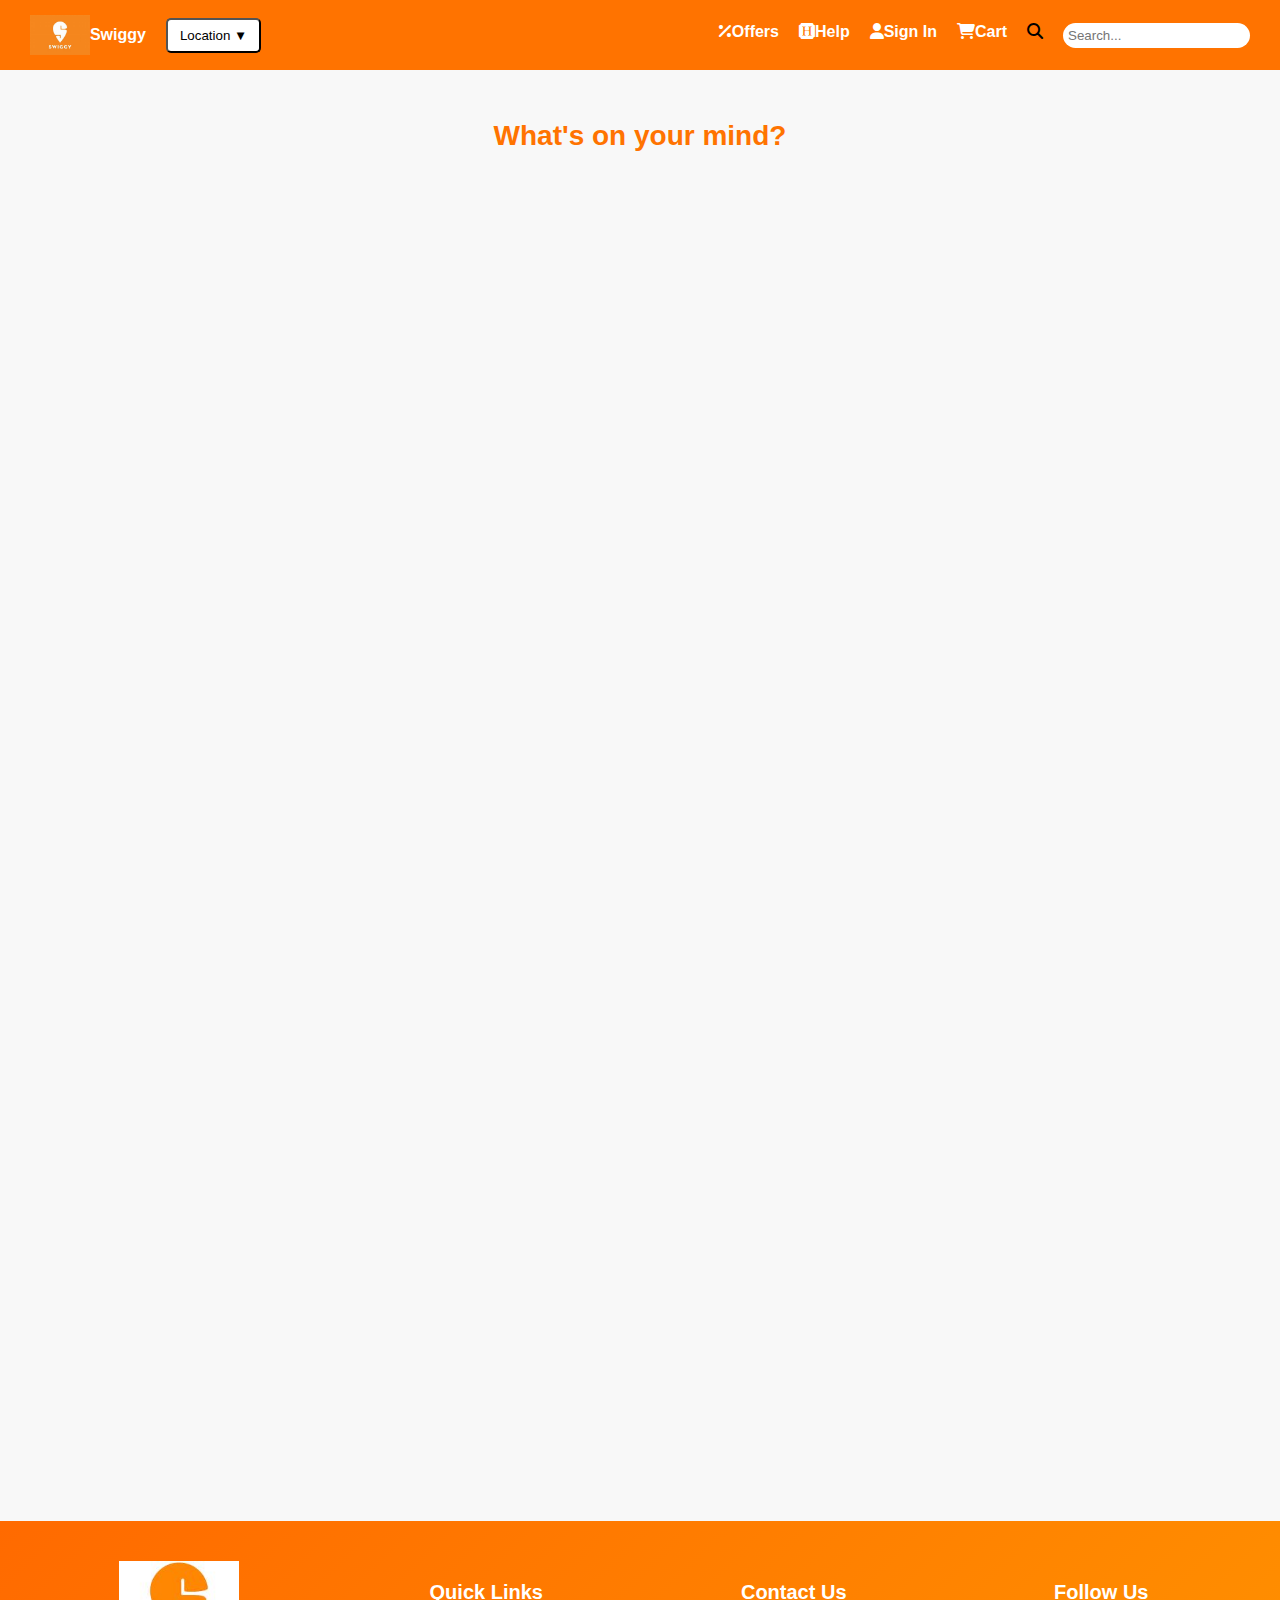
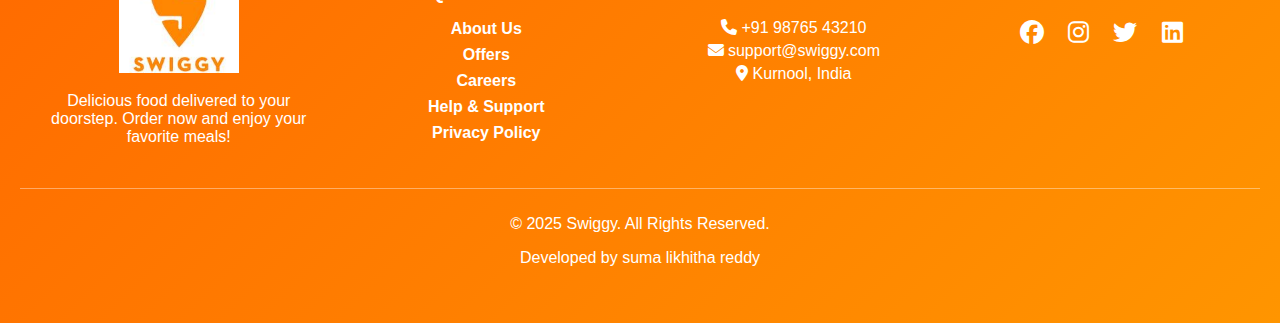
<file: index.html>
<!DOCTYPE html>
<html lang="en">
<head>
    <meta charset="UTF-8">
    <meta name="viewport" content="width=device-width, initial-scale=1.0">
    <title>Swiggy </title>
    <link rel="stylesheet" href="https://cdnjs.cloudflare.com/ajax/libs/font-awesome/6.7.2/css/all.min.css" integrity="sha512-Evv84Mr4kqVGRNSgIGL/F/aIDqQb7xQ2vcrdIwxfjThSH8CSR7PBEakCr51Ck+w+/U6swU2Im1vVX0SVk9ABhg==" crossorigin="anonymous" referrerpolicy="no-referrer" />
    <link rel="stylesheet" href="header.css">
    <link rel="stylesheet" href="home.css">
    <link rel="stylesheet" href="footer.css">
    <link rel="stylesheet" href="offers.css">
    <link rel="shortcut icon" href="swiggy.png" type="image/x-icon">
</head>
<body>

    <!-- Header -->
    <div class="header">
        <!-- Left: Swiggy Logo & Dropdown -->
        <div class="left-section">
            <img src="swiggy.png" alt="Swiggy" class="logo">
            <a href="index.html">Swiggy</a>
            <div class="dropdown">
                <button class="dropdown-btn">Location ▼</button>
                <div class="dropdown-content">
                    <a href="#">Kurnool</a>
                    <a href="#">Nandyal</a>
                    <a href="#">Guntur</a>
                </div>
            </div>
        </div>

        <!-- Right: Navigation -->
        <div class="nav">
            <a href="offers.html"><i class="fa-solid fa-percent"></i><b>Offers</b></a>
            <a href="help.html"><i class="fa-brands fa-hire-a-helper"></i><b>Help</b></a>
            <a href="signin.html"><i class="fa-solid fa-user"></i><b>Sign In</b></a>
            <a href="cart.html"><i class="fa-solid fa-cart-shopping"></i><b>Cart</b> </a>
            <i class="fa-solid fa-magnifying-glass"></i>
            <input type="text" placeholder="Search...">
        </div>

        <!-- Mobile Menu (Hamburger) -->
        <button class="menu-icon" onclick="toggleMobileMenu()">☰</button>
        
        <!-- Mobile Navigation -->
        <div class="mobile-menu" id="mobileMenu">
            <a href="#">Offers</a>
            <a href="#">Help</a>
            <a href="#">Sign In</a>
            <a href="#">Cart 🛒</a>
        </div>
    </div>

    <!-- JavaScript -->
    <script>
        function toggleMobileMenu() {
            document.getElementById("mobileMenu").classList.toggle("show");
        }
    </script>
<!-- home page content -->
<div class="wish">
    <h2 class="wish-heading">What's on your mind?</h2>

    <div class="food-container">
        <div class="food-item"><img src="burger.jpg" alt="Burger"><p>Burger</p></div>
        <div class="food-item"><img src="pizza.jpg" alt="Pizza"><p>Pizza</p></div>
        <div class="food-item"><img src="biryani.jpg" alt="Biryani"><p>Biryani</p></div>
        <div class="food-item"><img src="pasta.jpg" alt="Pasta"><p>Pasta</p></div>
        <div class="food-item"><img src="icecream.jpg" alt="Ice Cream"><p>Ice Cream</p></div>
    </div>
</div>
    <div class="home-content">
        <!-- and now generate me some more components having 
         1.best place to eat accross areas 
         2.Best Cuisines Near Me
         3.Explore Every Restaurants Near Me
         4.Restaurants with online food delivery  -->
         <div class="home-content">
            <div class="section">
                <img src="places.jpg" alt="Best Places to Eat">
                <h2>Best Places to Eat Across Areas</h2>
                <p>Find top-rated restaurants and food spots in your locality.</p>
                <button>Explore Now</button>
            </div>
        
            <div class="section">
                <img src="cuisines.jpg" alt="Best Cuisines Near Me">
                <h2>Best Cuisines Near Me</h2>
                <p>Discover delicious cuisines available near you, from Indian to Italian.</p>
                <button>View Cuisines</button>
            </div>
        
            <div class="section">
                <img src="restaurants.jpg" alt="Explore Restaurants">
                <h2>Explore Every Restaurant Near Me</h2>
                <p>Browse through a wide range of restaurants offering the best dining experiences.</p>
                <button>Find Restaurants</button>
            </div>
        
            <div class="section">
                <img src="delivery.jpg" alt="Online Food Delivery">
                <h2>Restaurants with Online Food Delivery</h2>
                <p>Order food online from restaurants delivering to your doorstep.</p>
                <button>Order Now</button>
            </div>
        </div>

    </div>
    
    
    <footer class="footer">
        <div class="footer-container">
            <!-- Swiggy Logo & Description -->
            <div class="footer-section">
                <img src="s1.jpg" alt="Swiggy Logo" class="footer-logo">
                <p>Delicious food delivered to your doorstep. Order now and enjoy your favorite meals!</p>
            </div>
    
            <!-- Quick Links -->
            <div class="footer-section">
                <h3>Quick Links</h3>
                <ul>
                    <li><a href="#">About Us</a></li>
                    <li><a href="#">Offers</a></li>
                    <li><a href="#">Careers</a></li>
                    <li><a href="#">Help & Support</a></li>
                    <li><a href="#">Privacy Policy</a></li>
                </ul>
            </div>
    
            <!-- Contact Info -->
            <div class="footer-section">
                <h3>Contact Us</h3>
                <p><i class="fa-solid fa-phone"></i> +91 98765 43210</p>
                <p><i class="fa-solid fa-envelope"></i> support@swiggy.com</p>
                <p><i class="fa-solid fa-location-dot"></i> Kurnool, India</p>
            </div>
    
            <!-- Social Media Links -->
            <div class="footer-section">
                <h3>Follow Us</h3>
                <div class="social-icons">
                    <a href="#"><i class="fa-brands fa-facebook"></i></a>
                    <a href="#"><i class="fa-brands fa-instagram"></i></a>
                    <a href="#"><i class="fa-brands fa-twitter"></i></a>
                    <a href="#"><i class="fa-brands fa-linkedin"></i></a>
                </div>
            </div>
        </div>
    
        <!-- Copyright Section -->
        <div class="footer-bottom">
            <p>&copy; 2025 Swiggy. All Rights Reserved.</p>
            <p>Developed by suma likhitha reddy</p>
        </div>
    </footer>
    
    <div class="offers">
        <!-- i want offers page content where it shows all the discount offers,on some deals,festival offers,hotel offers ,swiggy offers, coupanoffers, card offers all the oofers mainatian it seprately and add styling with animations and effects. i need in detail offers detail for each offer sections
          -->
    </div>
    <div class="help">
        <!-- i want help page in which user can get help from the owner using interactive form having issues with drop down  with animations -->
    </div>
</body>

</html>
</file>
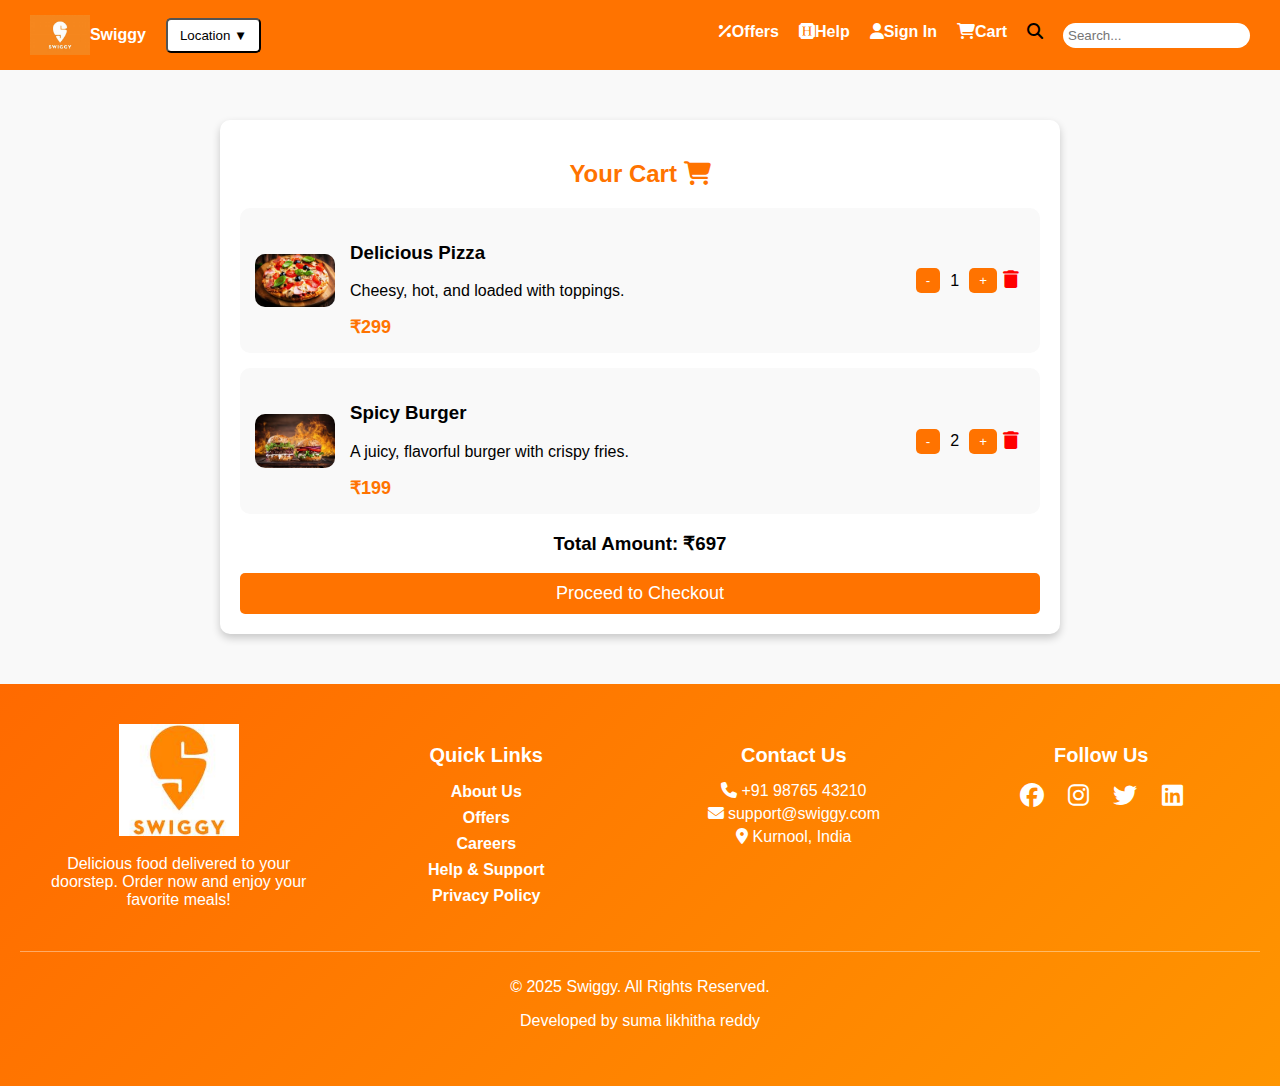
<file: cart.html>
<!DOCTYPE html>
<html lang="en">
<head>
    <meta charset="UTF-8">
    <meta name="viewport" content="width=device-width, initial-scale=1.0">
    <title>Document</title>
    <link rel="stylesheet" href="header.css">
    <link rel="stylesheet" href="footer.css">
    <link rel="stylesheet" href="cart.css">
    <link rel="stylesheet" href="https://cdnjs.cloudflare.com/ajax/libs/font-awesome/6.7.2/css/all.min.css" integrity="sha512-Evv84Mr4kqVGRNSgIGL/F/aIDqQb7xQ2vcrdIwxfjThSH8CSR7PBEakCr51Ck+w+/U6swU2Im1vVX0SVk9ABhg==" crossorigin="anonymous" referrerpolicy="no-referrer" />
</head>
<body>
    <div class="header">
        <!-- Left: Swiggy Logo & Dropdown -->
        <div class="left-section">
            <img src="swiggy.png" alt="Swiggy" class="logo">
            <a href="index.html">Swiggy</a>
            <div class="dropdown">
                <button class="dropdown-btn">Location ▼</button>
                <div class="dropdown-content">
                    <a href="#">Kurnool</a>
                    <a href="#">Nandyal</a>
                    <a href="#">Guntur</a>
                </div>
            </div>
        </div>

        <!-- Right: Navigation -->
        <div class="nav">
            <a href="offers.html"><i class="fa-solid fa-percent"></i><b>Offers</b></a>
            <a href="help.html"><i class="fa-brands fa-hire-a-helper"></i><b>Help</b></a>
            <a href="signin.html"><i class="fa-solid fa-user"></i><b>Sign In</b></a>
            <a href="cart.html"><i class="fa-solid fa-cart-shopping"></i><b>Cart</b> </a>
            <i class="fa-solid fa-magnifying-glass"></i>
            <input type="text" placeholder="Search...">
        </div>

        <!-- Mobile Menu (Hamburger) -->
        <button class="menu-icon" onclick="toggleMobileMenu()">☰</button>
        
        <!-- Mobile Navigation -->
        <div class="mobile-menu" id="mobileMenu">
            <a href="#">Offers</a>
            <a href="#">Help</a>
            <a href="#">Sign In</a>
            <a href="#">Cart 🛒</a>
        </div>
    </div>
    <div class="cart-container">
        <h2>Your Cart <i class="fa-solid fa-cart-shopping"></i></h2>

        <div class="cart-items">
            <div class="cart-item">
                <img src="food1.jpg" alt="Food Item">
                <div class="item-details">
                    <h3>Delicious Pizza</h3>
                    <p>Cheesy, hot, and loaded with toppings.</p>
                    <span class="price">₹299</span>
                </div>
                <div class="quantity">
                    <button class="minus">-</button>
                    <span>1</span>
                    <button class="plus">+</button>
                </div>
                <button class="remove-btn"><i class="fa-solid fa-trash"></i></button>
            </div>

            <div class="cart-item">
                <img src="food2.jpg" alt="Food Item">
                <div class="item-details">
                    <h3>Spicy Burger</h3>
                    <p>A juicy, flavorful burger with crispy fries.</p>
                    <span class="price">₹199</span>
                </div>
                <div class="quantity">
                    <button class="minus">-</button>
                    <span>2</span>
                    <button class="plus">+</button>
                </div>
                <button class="remove-btn"><i class="fa-solid fa-trash"></i></button>
            </div>
        </div>

        <div class="cart-summary">
            <h3>Total Amount: <span>₹697</span></h3>
            <button class="checkout-btn">Proceed to Checkout</button>
        </div>
    </div>

    <footer class="footer">
        <div class="footer-container">
            <!-- Swiggy Logo & Description -->
            <div class="footer-section">
                <img src="s1.jpg" alt="Swiggy Logo" class="footer-logo">
                <p>Delicious food delivered to your doorstep. Order now and enjoy your favorite meals!</p>
            </div>
    
            <!-- Quick Links -->
            <div class="footer-section">
                <h3>Quick Links</h3>
                <ul>
                    <li><a href="#">About Us</a></li>
                    <li><a href="#">Offers</a></li>
                    <li><a href="#">Careers</a></li>
                    <li><a href="#">Help & Support</a></li>
                    <li><a href="#">Privacy Policy</a></li>
                </ul>
            </div>
    
            <!-- Contact Info -->
            <div class="footer-section">
                <h3>Contact Us</h3>
                <p><i class="fa-solid fa-phone"></i> +91 98765 43210</p>
                <p><i class="fa-solid fa-envelope"></i> support@swiggy.com</p>
                <p><i class="fa-solid fa-location-dot"></i> Kurnool, India</p>
            </div>
    
            <!-- Social Media Links -->
            <div class="footer-section">
                <h3>Follow Us</h3>
                <div class="social-icons">
                    <a href="#"><i class="fa-brands fa-facebook"></i></a>
                    <a href="#"><i class="fa-brands fa-instagram"></i></a>
                    <a href="#"><i class="fa-brands fa-twitter"></i></a>
                    <a href="#"><i class="fa-brands fa-linkedin"></i></a>
                </div>
            </div>
        </div>
    
        <!-- Copyright Section -->
        <div class="footer-bottom">
            <p>&copy; 2025 Swiggy. All Rights Reserved.</p>
            <p>Developed by suma likhitha reddy</p>
        </div>
    </footer>
    
</body>
</html>
</file>
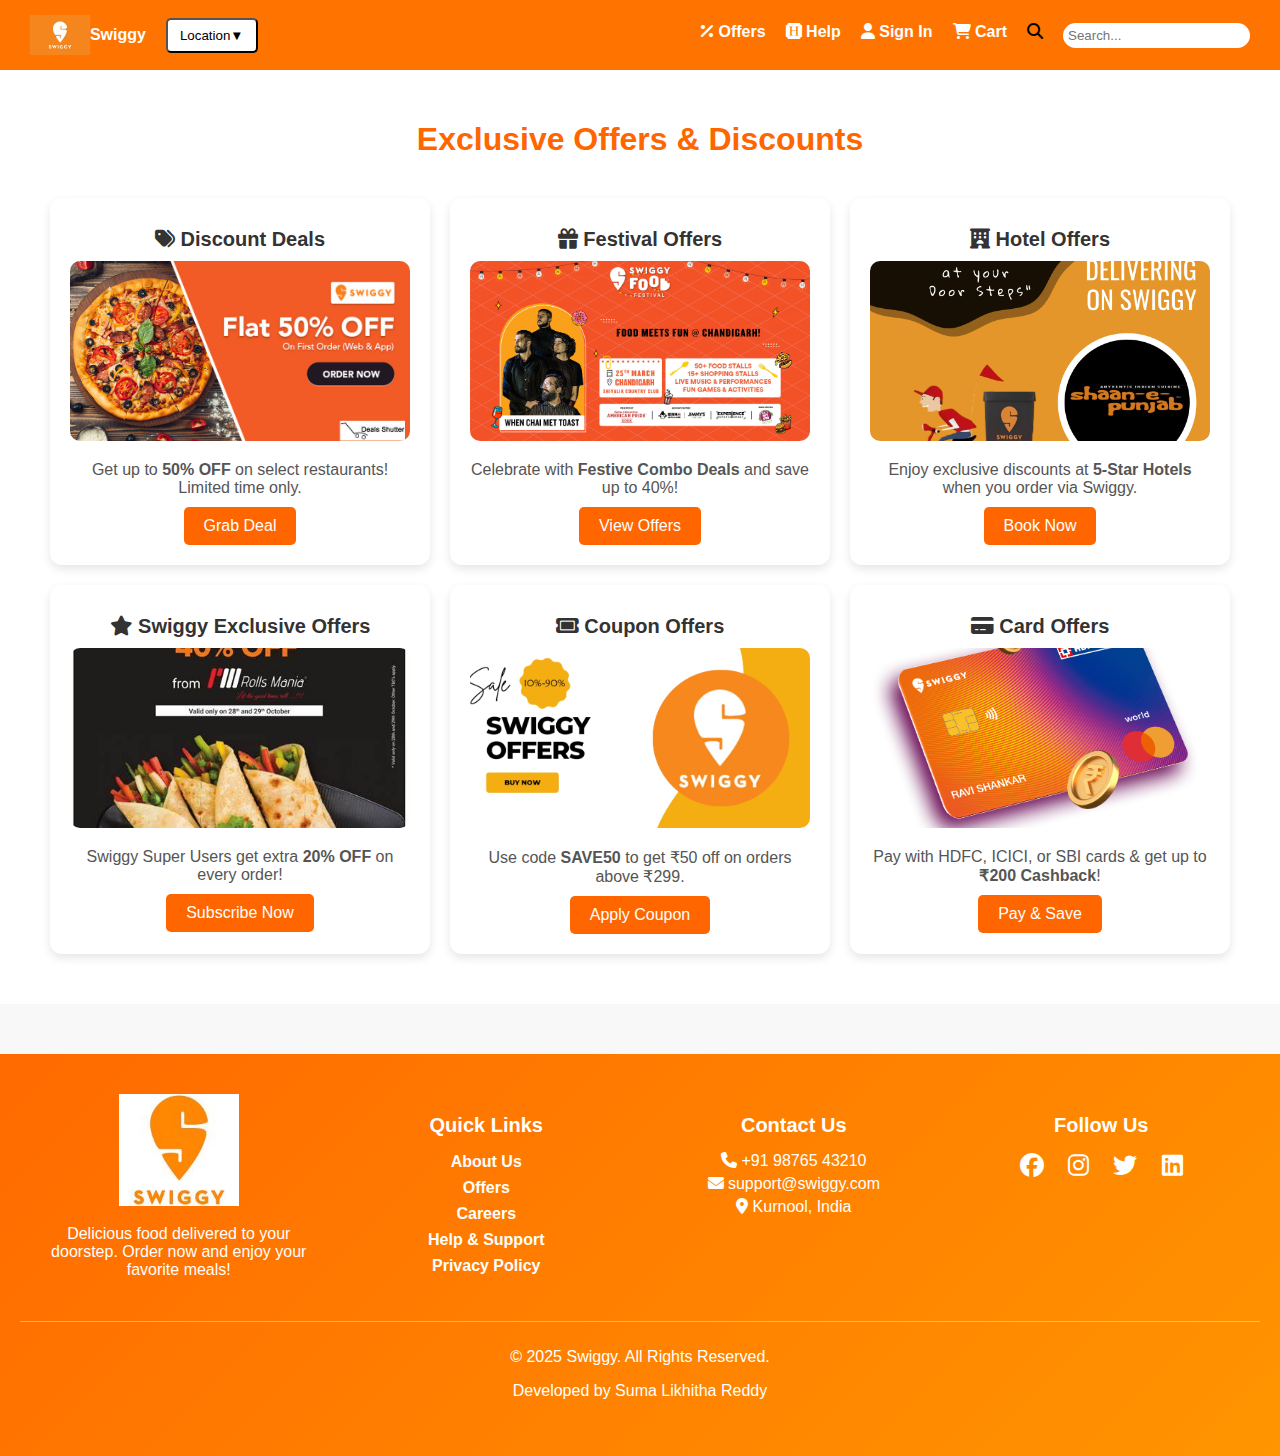
<file: offers.html>
<!DOCTYPE html>
<html lang="en">
<head>
    <meta charset="UTF-8">
    <meta name="viewport" content="width=device-width, initial-scale=1.0">
    <title>Swiggy Offers</title>
    <link rel="stylesheet" href="header.css">
    <link rel="stylesheet" href="footer.css">
    <link rel="stylesheet" href="offers.css">
    <link rel="stylesheet" href="https://cdnjs.cloudflare.com/ajax/libs/font-awesome/6.7.2/css/all.min.css">
</head>
<body>

    <!-- Header -->
    <div class="header">
        <div class="left-section">
            <img src="swiggy.png" alt="Swiggy" class="logo">
            <a href="index.html">Swiggy</a>
            <div class="dropdown">
                <button class="dropdown-btn">Location▼</button>
                <div class="dropdown-content">
                    <a href="#">Kurnool</a>
                    <a href="#">Nandyal</a>
                    <a href="#">Guntur</a>
                </div>
            </div>
        </div>

        <div class="nav">
            <a href="offers.html"><i class="fa-solid fa-percent"></i><b> Offers</b></a>
            <a href="help.html"><i class="fa-brands fa-hire-a-helper"></i><b> Help</b></a>
            <a href="signin.html"><i class="fa-solid fa-user"></i><b> Sign In</b></a>
            <a href="cart.html"><i class="fa-solid fa-cart-shopping"></i><b> Cart</b> </a>
            <i class="fa-solid fa-magnifying-glass"></i>
            <input type="text" placeholder="Search...">
        </div>

        <button class="menu-icon" onclick="toggleMobileMenu()">☰</button>
        <div class="mobile-menu" id="mobileMenu">
            <a href="#">Offers</a>
            <a href="#">Help</a>
            <a href="#">Sign In</a>
            <a href="#">Cart 🛒</a>
        </div>
    </div>

    <!-- Offers Section -->
    <div class="offers-container">
        <h1 class="offers-title">Exclusive Offers & Discounts</h1>

        <div class="offers-grid">
            <!-- Discount Deals -->
            <div class="offer-card">
                <h2><i class="fa-solid fa-tags"></i> Discount Deals</h2>
                <img src="discount.jpg" alt="Discount Offer">
                <p>Get up to <strong>50% OFF</strong> on select restaurants! Limited time only.</p>
                <button class="offer-btn">Grab Deal</button>
            </div>

            <!-- Festival Offers -->
            <div class="offer-card">
                <h2><i class="fa-solid fa-gift"></i> Festival Offers</h2>
                <img src="festival.jpg" alt="Festival Offer">
                <p>Celebrate with <strong>Festive Combo Deals</strong> and save up to 40%!</p>
                <button class="offer-btn">View Offers</button>
            </div>

            <!-- Hotel Offers -->
            <div class="offer-card">
                <h2><i class="fa-solid fa-hotel"></i> Hotel Offers</h2>
                <img src="hotel.jpg" alt="Hotel Offer">
                <p>Enjoy exclusive discounts at <strong>5-Star Hotels</strong> when you order via Swiggy.</p>
                <button class="offer-btn">Book Now</button>
            </div>

            <!-- Swiggy Exclusive Offers -->
            <div class="offer-card">
                <h2><i class="fa-solid fa-star"></i> Swiggy Exclusive Offers</h2>
                <img src="swiggy-offer.jpg" alt="Swiggy Exclusive">
                <p>Swiggy Super Users get extra <strong>20% OFF</strong> on every order!</p>
                <button class="offer-btn">Subscribe Now</button>
            </div>

            <!-- Coupon Offers -->
            <div class="offer-card">
                <h2><i class="fa-solid fa-ticket"></i> Coupon Offers</h2>
                <img src="coupon.jpg" alt="Coupon Offers">
                <p>Use code <strong>SAVE50</strong> to get ₹50 off on orders above ₹299.</p>
                <button class="offer-btn">Apply Coupon</button>
            </div>

            <!-- Card Offers -->
            <div class="offer-card">
                <h2><i class="fa-solid fa-credit-card"></i> Card Offers</h2>
                <img src="card-offer.jpg" alt="Card Offers">
                <p>Pay with HDFC, ICICI, or SBI cards & get up to <strong>₹200 Cashback</strong>!</p>
                <button class="offer-btn">Pay & Save</button>
            </div>
        </div>
    </div>

    <!-- Footer -->
    <footer class="footer">
        <div class="footer-container">
            <div class="footer-section">
                <img src="s1.jpg" alt="Swiggy Logo" class="footer-logo">
                <p>Delicious food delivered to your doorstep. Order now and enjoy your favorite meals!</p>
            </div>
            <div class="footer-section">
                <h3>Quick Links</h3>
                <ul>
                    <li><a href="#">About Us</a></li>
                    <li><a href="#">Offers</a></li>
                    <li><a href="#">Careers</a></li>
                    <li><a href="#">Help & Support</a></li>
                    <li><a href="#">Privacy Policy</a></li>
                </ul>
            </div>
            <div class="footer-section">
                <h3>Contact Us</h3>
                <p><i class="fa-solid fa-phone"></i> +91 98765 43210</p>
                <p><i class="fa-solid fa-envelope"></i> support@swiggy.com</p>
                <p><i class="fa-solid fa-location-dot"></i> Kurnool, India</p>
            </div>
            <div class="footer-section">
                <h3>Follow Us</h3>
                <div class="social-icons">
                    <a href="#"><i class="fa-brands fa-facebook"></i></a>
                    <a href="#"><i class="fa-brands fa-instagram"></i></a>
                    <a href="#"><i class="fa-brands fa-twitter"></i></a>
                    <a href="#"><i class="fa-brands fa-linkedin"></i></a>
                </div>
            </div>
        </div>
        <div class="footer-bottom">
            <p>&copy; 2025 Swiggy. All Rights Reserved.</p>
            <p>Developed by Suma Likhitha Reddy</p>
        </div>
    </footer>

</body>
</html>
</file>
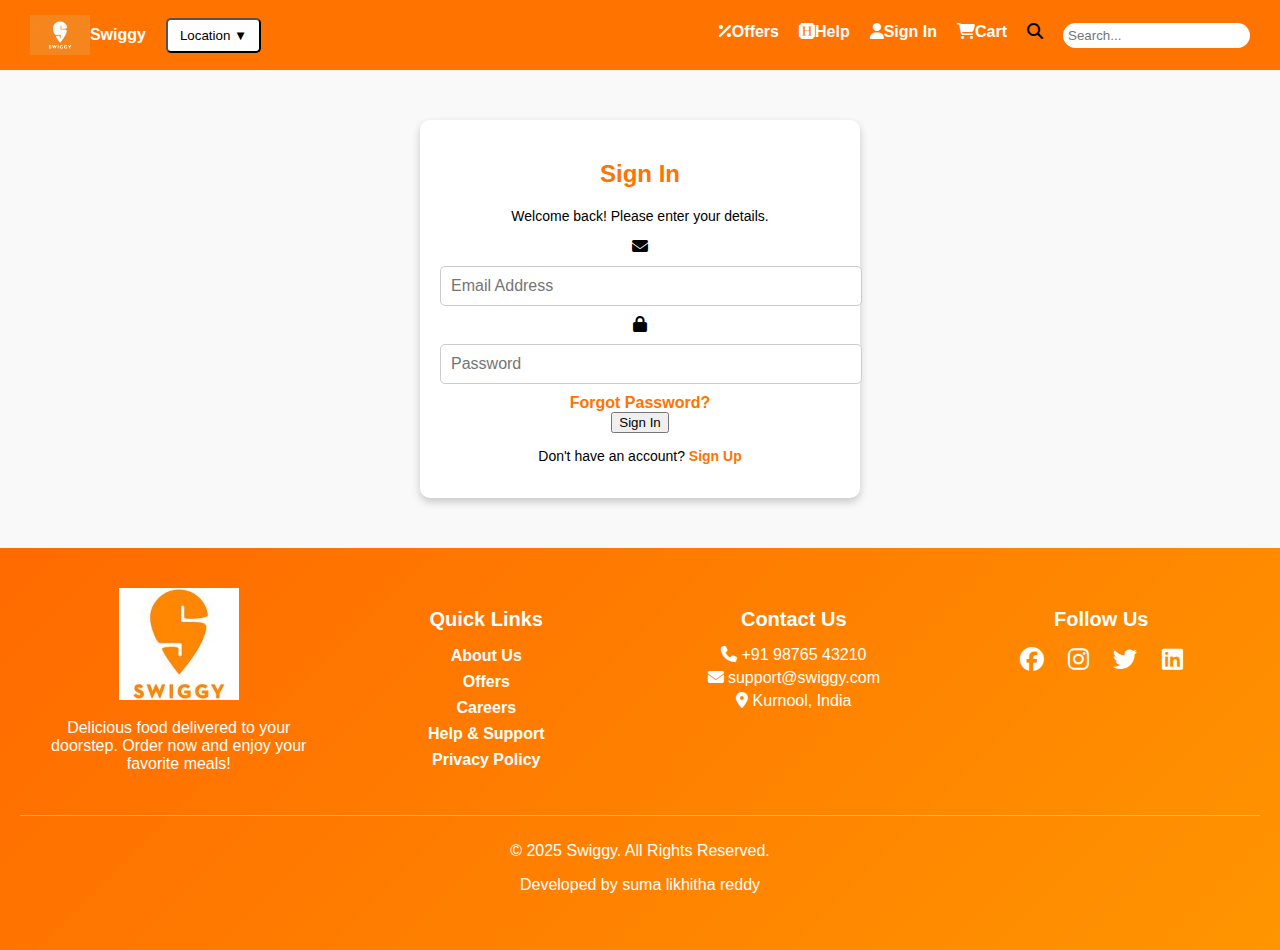
<file: signin.html>
<!DOCTYPE html>
<html lang="en">
<head>
    <meta charset="UTF-8">
    <meta name="viewport" content="width=device-width, initial-scale=1.0">
    <title>Sign In</title>
    <link rel="stylesheet" href="signin.css">
    <link rel="stylesheet" href="header.css">
    <link rel="stylesheet" href="footer.css">
    <link rel="stylesheet" href="https://cdnjs.cloudflare.com/ajax/libs/font-awesome/6.7.2/css/all.min.css">
</head>
<body>
    <div class="header">
        <!-- Left: Swiggy Logo & Dropdown -->
        <div class="left-section">
            <img src="swiggy.png" alt="Swiggy" class="logo">
            <a href="index.html">Swiggy</a>
            <div class="dropdown">
                <button class="dropdown-btn">Location ▼</button>
                <div class="dropdown-content">
                    <a href="#">Kurnool</a>
                    <a href="#">Nandyal</a>
                    <a href="#">Guntur</a>
                </div>
            </div>
        </div>

        <!-- Right: Navigation -->
        <div class="nav">
            <a href="offers.html"><i class="fa-solid fa-percent"></i><b>Offers</b></a>
            <a href="help.html"><i class="fa-brands fa-hire-a-helper"></i><b>Help</b></a>
            <a href="signin.html"><i class="fa-solid fa-user"></i><b>Sign In</b></a>
            <a href="cart.html"><i class="fa-solid fa-cart-shopping"></i><b>Cart</b> </a>
            <i class="fa-solid fa-magnifying-glass"></i>
            <input type="text" placeholder="Search...">
        </div>

        <!-- Mobile Menu (Hamburger) -->
        <button class="menu-icon" onclick="toggleMobileMenu()">☰</button>
        
        <!-- Mobile Navigation -->
        <div class="mobile-menu" id="mobileMenu">
            <a href="#">Offers</a>
            <a href="#">Help</a>
            <a href="#">Sign In</a>
            <a href="#">Cart 🛒</a>
        </div>
    </div>

    <div class="signin-container">
        <div class="signin-box">
            <h2>Sign In</h2>
            <p>Welcome back! Please enter your details.</p>

            <form class="signin-form" onsubmit="return handleSignIn(event)">
                <div class="input-group">
                    <i class="fa-solid fa-envelope"></i>
                    <input type="email" id="email" placeholder="Email Address" required>
                </div>

                <div class="input-group">
                    <i class="fa-solid fa-lock"></i>
                    <input type="password" id="password" placeholder="Password" required>
                </div>

                <div class="forgot-password">
                    <a href="#">Forgot Password?</a>
                </div>

                <button type="submit" id="signin-btn">
                    <span>Sign In</span>
                    <div class="loading-spinner"></div>
                </button>

                <p class="signup-link">Don't have an account? <a href="signup.html">Sign Up</a></p>
            </form>
        </div>
    </div>

    <script>
        function handleSignIn(event) {
            event.preventDefault();
            const btn = document.getElementById("signin-btn");
            btn.classList.add("loading");

            setTimeout(() => {
                btn.classList.remove("loading");
                alert("Sign-in successful!");  // Replace with actual login logic
            }, 2000);
        }
    </script>
 <footer class="footer">
    <div class="footer-container">
        <!-- Swiggy Logo & Description -->
        <div class="footer-section">
            <img src="s1.jpg" alt="Swiggy Logo" class="footer-logo">
            <p>Delicious food delivered to your doorstep. Order now and enjoy your favorite meals!</p>
        </div>

        <!-- Quick Links -->
        <div class="footer-section">
            <h3>Quick Links</h3>
            <ul>
                <li><a href="#">About Us</a></li>
                <li><a href="#">Offers</a></li>
                <li><a href="#">Careers</a></li>
                <li><a href="#">Help & Support</a></li>
                <li><a href="#">Privacy Policy</a></li>
            </ul>
        </div>

        <!-- Contact Info -->
        <div class="footer-section">
            <h3>Contact Us</h3>
            <p><i class="fa-solid fa-phone"></i> +91 98765 43210</p>
            <p><i class="fa-solid fa-envelope"></i> support@swiggy.com</p>
            <p><i class="fa-solid fa-location-dot"></i> Kurnool, India</p>
        </div>

        <!-- Social Media Links -->
        <div class="footer-section">
            <h3>Follow Us</h3>
            <div class="social-icons">
                <a href="#"><i class="fa-brands fa-facebook"></i></a>
                <a href="#"><i class="fa-brands fa-instagram"></i></a>
                <a href="#"><i class="fa-brands fa-twitter"></i></a>
                <a href="#"><i class="fa-brands fa-linkedin"></i></a>
            </div>
        </div>
    </div>

    <!-- Copyright Section -->
    <div class="footer-bottom">
        <p>&copy; 2025 Swiggy. All Rights Reserved.</p>
        <p>Developed by suma likhitha reddy</p>
    </div>
</footer>

</body>
</html>
</file>
<file: header.css>
/* General Styles */
body {
    font-family: Arial, sans-serif;
    background-color: #f9f9f9;
    margin: 0;
    padding: 0;
}

/* Header */
.header {
    display: flex;
    justify-content: space-between;
    align-items: center;
    background-color: #ff7300;
    padding: 15px 30px;
    position: relative;
}

/* Left Section */
.left-section {
    display: flex;
    align-items: center;
}

.logo {
    height: 40px;
    animation: bounce 1s infinite alternate;
}

/* Dropdown */
.dropdown {
    position: relative;
    margin-left: 20px;
}

.dropdown-btn {
    background-color: white;
    color: black;
    padding: 8px 12px;
    border-radius: 5px;
    cursor: pointer;
    transition: 0.3s;
}

.dropdown-btn:hover {
    background-color: lightgray;
}

.dropdown-content {
    display: none;
    position: absolute;
    background-color: white;
    box-shadow: 0px 4px 8px rgba(0, 0, 0, 0.2);
    min-width: 150px;
    border-radius: 5px;
    top: 35px;
    left: 0;
}

.dropdown:hover .dropdown-content {
    display: block;
}

.dropdown-content a {
    display: block;
    padding: 10px;
    color: black;
    text-decoration: none;
}

.dropdown-content a:hover {
    background-color: #f1f1f1;
}

/* Navigation */
.nav {
    display: flex;
    gap: 20px;
}

.nav a {
    color: white;
    text-decoration: none;
    font-size: 16px;
    transition: 0.3s;
}

.nav a:hover {
    color: yellow;
}

.nav input {
    padding: 5px;
    border-radius: 15px;
    border: none;
    outline: none;
}

/* Mobile Menu */
.menu-icon {
    font-size: 24px;
    color: white;
    background: none;
    border: none;
    cursor: pointer;
    display: none;
}

.mobile-menu {
    display: none;
    flex-direction: column;
    position: absolute;
    top: 60px;
    right: 20px;
    background-color: white;
    width: 150px;
    border-radius: 8px;
    box-shadow: 0px 4px 8px rgba(0, 0, 0, 0.2);
}

.mobile-menu a {
    padding: 10px;
    text-decoration: none;
    color: black;
    display: block;
    transition: 0.3s;
}

.mobile-menu a:hover {
    background-color: lightgray;
}

.show {
    display: flex;
}

/* Responsive Design */
@media screen and (max-width: 768px) {
    .nav {
        display: none;
    }
    .menu-icon {
        display: block;
    }
}

/* Animation */
@keyframes bounce {
    0% { transform: translateY(0px); }
    100% { transform: translateY(-5px); }
}
a {
    text-decoration: none;
    color: white;
    font-weight: bold;
}
</file>
<file: home.css>
/* Main Section Styling */
.wish {
    text-align: center;
    margin: 50px 0;
}

/* Heading Style */
.wish-heading {
    font-size: 28px;
    font-weight: bold;
    color: #ff7300;
    margin-bottom: 20px;
}

/* Food Container: Row Layout */
.food-container {
    display: flex;
    justify-content: center;
    gap: 20px;
    flex-wrap: wrap;
}

/* Food Item Styling */
.food-item {
    position: relative;
    text-align: center;
    background: #fff;
    padding: 10px;
    border-radius: 10px;
    box-shadow: 0 5px 15px rgba(0, 0, 0, 0.2);
    transition: transform 0.3s ease, box-shadow 0.3s ease;
    opacity: 0;
    transform: translateY(30px);
    animation: fadeIn 0.8s forwards;
}

/* Food Images */
.food-item img {
    width: 120px;
    height: 120px;
    border-radius: 10px;
    transition: transform 0.3s ease;
}

/* Food Text */
.food-item p {
    margin-top: 10px;
    font-size: 16px;
    font-weight: bold;
    color: #333;
}

/* Hover Effects */
.food-item:hover {
    transform: scale(1.1);
    box-shadow: 0 10px 20px rgba(0, 0, 0, 0.3);
}

.food-item:hover img {
    transform: rotate(5deg) scale(1.1);
}

/* Arrival Effect Animation */
@keyframes fadeIn {
    to {
        opacity: 1;
        transform: translateY(0);
    }
}
/* Home Content Container */
.home-content {
    display: grid;
    grid-template-columns: repeat(auto-fit, minmax(300px, 1fr));
    gap: 20px;
    padding: 40px;
    text-align: center;
}

/* Section Styling */
.section {
    background: linear-gradient(135deg, #ff7b00, #ffb347);
    color: white;
    padding: 30px;
    border-radius: 15px;
    box-shadow: 0 5px 15px rgba(0, 0, 0, 0.2);
    transition: transform 0.3s ease, box-shadow 0.3s ease;
    opacity: 0;
    transform: translateY(30px);
    animation: fadeIn 0.8s forwards;
}

/* Image Styling */
.section img {
    width: 100%;
    height: 180px;
    object-fit: cover;
    border-radius: 10px;
    margin-bottom: 15px;
}

/* Heading Styles */
.section h2 {
    font-size: 22px;
    margin-bottom: 10px;
}

/* Paragraph Styles */
.section p {
    font-size: 16px;
    margin-bottom: 15px;
}

/* Button Styling */
.section button {
    background: white;
    color: #ff7300;
    padding: 10px 20px;
    border: none;
    border-radius: 8px;
    font-weight: bold;
    cursor: pointer;
    transition: background 0.3s, transform 0.2s;
}

.section button:hover {
    background: #fff4e6;
    transform: scale(1.05);
}

/* Hover Effects */
.section:hover {
    transform: scale(1.05);
    box-shadow: 0 10px 20px rgba(0, 0, 0, 0.3);
}

/* Arrival Effect Animation */
@keyframes fadeIn {
    to {
        opacity: 1;
        transform: translateY(0);
    }
}

/* Responsive Design */
@media (max-width: 768px) {
    .home-content {
        grid-template-columns: 1fr;
    }
}
</file>
<file: footer.css>
/* Footer Container */
.footer {
    background: linear-gradient(135deg, #ff6a00, #ff9500);
    color: white;
    padding: 40px 20px;
    text-align: center;
    margin-top: 50px;
}

/* Footer Sections Grid */
.footer-container {
    display: grid;
    grid-template-columns: repeat(auto-fit, minmax(250px, 1fr));
    gap: 30px;
    max-width: 1200px;
    margin: auto;
}

/* Footer Logo */
.footer-logo {
    width: 120px;
    margin-bottom: 10px;
}

/* Footer Section Titles */
.footer-section h3 {
    font-size: 20px;
    margin-bottom: 15px;
}

/* Footer Links */
.footer-section ul {
    list-style: none;
    padding: 0;
}

.footer-section ul li {
    margin-bottom: 8px;
}

.footer-section ul li a {
    text-decoration: none;
    color: white;
    font-size: 16px;
    transition: color 0.3s ease-in-out;
}

.footer-section ul li a:hover {
    color: #ffdd9e;
}

/* Contact Info */
.footer-section p {
    margin: 5px 0;
    font-size: 16px;
}

/* Social Media Icons */
.social-icons {
    margin-top: 10px;
}

.social-icons a {
    color: white;
    font-size: 24px;
    margin: 0 10px;
    transition: transform 0.3s ease-in-out;
}

.social-icons a:hover {
    transform: scale(1.2);
    color: #ffdd9e;
}

/* Footer Bottom */
.footer-bottom {
    margin-top: 30px;
    padding-top: 10px;
    border-top: 1px solid rgba(255, 255, 255, 0.4);
}
</file>
<file: offers.css>
/* General Styles */
body {
    font-family: Arial, sans-serif;
    margin: 0;
    padding: 0;
    background-color: #f8f8f8;
}

/* Offers Section */
.offers-container {
    text-align: center;
    padding: 30px;
    background: #fff;
}

.offers-title {
    font-size: 32px;
    color: #ff6600;
    margin-bottom: 20px;
    font-weight: bold;
}

/* Offers Grid */
.offers-grid {
    display: grid;
    grid-template-columns: repeat(auto-fit, minmax(300px, 1fr));
    gap: 20px;
    padding: 20px;
    max-width: 1200px;
    margin: auto;
}

/* Offer Card */
.offer-card {
    background: #fff;
    border-radius: 12px;
    padding: 20px;
    box-shadow: 0px 4px 10px rgba(0, 0, 0, 0.1);
    text-align: center;
    transition: transform 0.3s ease, box-shadow 0.3s ease;
}

.offer-card:hover {
    transform: translateY(-5px);
    box-shadow: 0px 6px 15px rgba(0, 0, 0, 0.2);
}

/* Offer Images */
.offer-card img {
    width: 100%;
    border-radius: 10px;
    height: 180px;
    object-fit: cover;
}

/* Offer Titles */
.offer-card h2 {
    color: #333;
    font-size: 20px;
    margin: 10px 0;
}

/* Offer Descriptions */
.offer-card p {
    font-size: 16px;
    color: #555;
    margin-bottom: 10px;
}

/* Offer Buttons */
.offer-btn {
    background-color: #ff6600;
    color: white;
    border: none;
    padding: 10px 20px;
    font-size: 16px;
    cursor: pointer;
    border-radius: 5px;
    transition: background 0.3s;
}

.offer-btn:hover {
    background-color: #e65c00;
}

/* Responsive Design */
@media (max-width: 768px) {
    .offers-grid {
        grid-template-columns: 1fr;
    }
}
</file>
<file: cart.css>
/* Cart Page Styles */
.cart-container {
    max-width: 800px;
    margin: 50px auto;
    padding: 20px;
    background-color: white;
    box-shadow: 0px 4px 8px rgba(0, 0, 0, 0.2);
    border-radius: 10px;
    text-align: center;
    animation: fadeIn 0.5s ease-in-out;
}

.cart-container h2 {
    color: #ff7300;
    margin-bottom: 20px;
}

/* Cart Items */
.cart-items {
    display: flex;
    flex-direction: column;
    gap: 15px;
}

.cart-item {
    display: flex;
    align-items: center;
    justify-content: space-between;
    padding: 15px;
    background-color: #f9f9f9;
    border-radius: 10px;
    transition: 0.3s;
}

.cart-item:hover {
    transform: scale(1.02);
}

.cart-item img {
    width: 80px;
    border-radius: 10px;
}

.item-details {
    flex-grow: 1;
    padding-left: 15px;
    text-align: left;
}

.price {
    font-size: 18px;
    font-weight: bold;
    color: #ff7300;
}

.quantity {
    display: flex;
    align-items: center;
    gap: 10px;
}

.quantity button {
    padding: 5px 10px;
    border: none;
    background-color: #ff7300;
    color: white;
    border-radius: 5px;
    cursor: pointer;
}

.remove-btn {
    background: none;
    border: none;
    color: red;
    font-size: 18px;
    cursor: pointer;
}

/* Checkout Button */
.checkout-btn {
    width: 100%;
    padding: 10px;
    background-color: #ff7300;
    color: white;
    font-size: 18px;
    border: none;
    border-radius: 5px;
    cursor: pointer;
    transition: 0.3s;
}

.checkout-btn:hover {
    background-color: #e66000;
}

/* Animation */
@keyframes fadeIn {
    from { opacity: 0; transform: translateY(-10px); }
    to { opacity: 1; transform: translateY(0); }
}
</file>
<file: signin.css>
/* Sign-in Page Styles */
/* General Styles */
body {
    font-family: Arial, sans-serif;
    background-color: #f9f9f9;
    margin: 0;
    padding: 0;
}

/* Sign-in Container */
.signin-container {
    width: 100%;
    max-width: 400px;
    margin: 50px auto;
    padding: 20px;
    background-color: white;
    box-shadow: 0px 4px 8px rgba(0, 0, 0, 0.2);
    border-radius: 10px;
    text-align: center;
}

.signin-container h2 {
    color: #ff7300;
    margin-bottom: 20px;
}

/* Input Fields */
.signin-container input {
    width: 100%;
    padding: 10px;
    margin: 10px 0;
    border: 1px solid #ccc;
    border-radius: 5px;
    outline: none;
    font-size: 16px;
}

.signin-container input:focus {
    border-color: #ff7300;
    box-shadow: 0 0 5px rgba(255, 115, 0, 0.5);
}

/* Sign-in Button */
.signin-btn {
    width: 100%;
    padding: 10px;
    background-color: #ff7300;
    color: white;
    border: none;
    border-radius: 5px;
    font-size: 18px;
    cursor: pointer;
    transition: 0.3s;
}

.signin-btn:hover {
    background-color: #e66000;
}

/* Sign-up Link */
.signin-container p {
    margin-top: 15px;
    font-size: 14px;
}

.signin-container a {
    color: #ff7300;
    font-weight: bold;
    text-decoration: none;
    transition: 0.3s;
}

.signin-container a:hover {
    text-decoration: underline;
}

/* Responsive Design */
@media screen and (max-width: 480px) {
    .signin-container {
        width: 90%;
        padding: 15px;
    }
}
</file>
